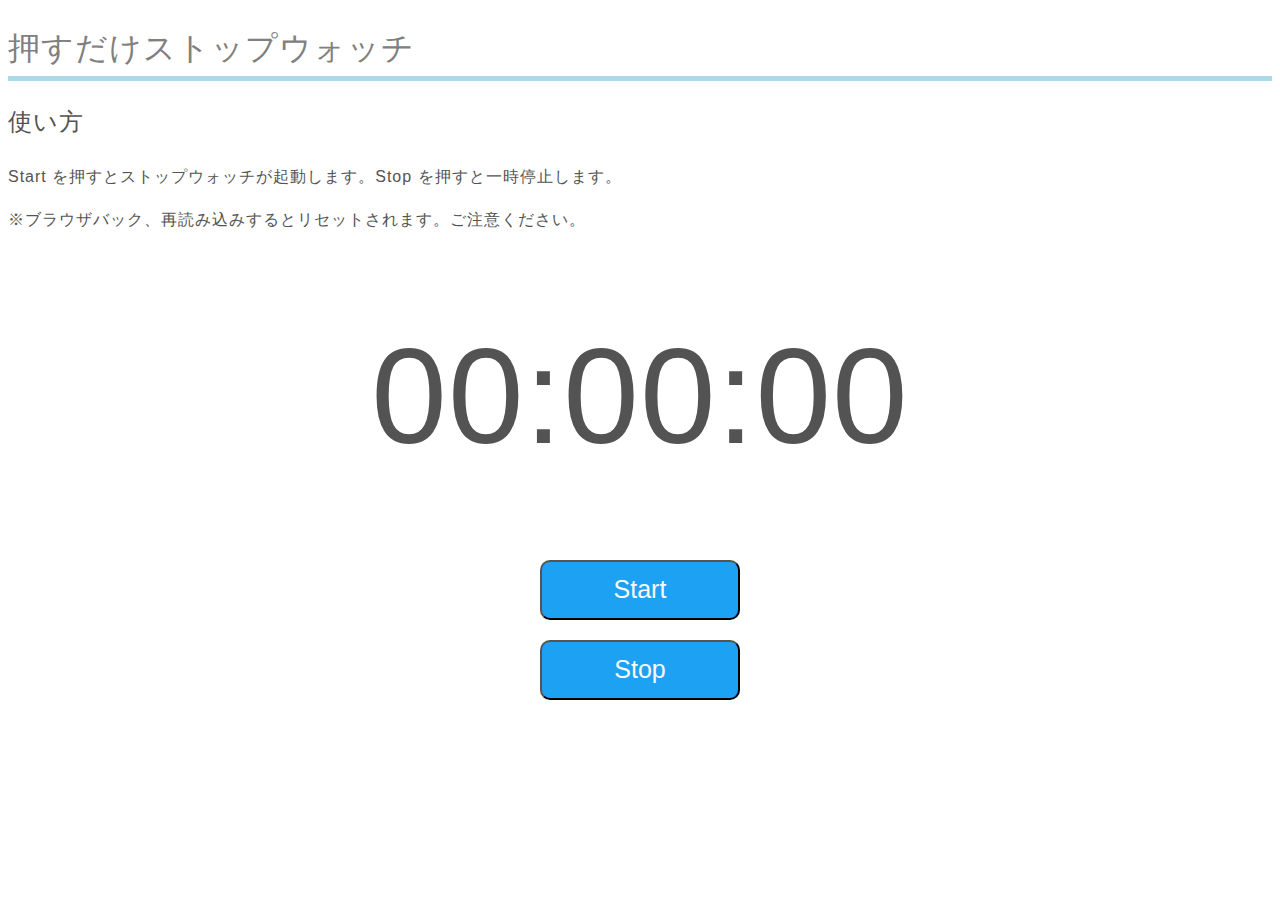
<file: index.html>
<!DOCTYPE html>
<html lang="ja">

<head>
	<meta charset="UTF-8">
	<!-- <meta http-equiv="X-UA-Compatible" content="IE=edge"> -->
	<meta name="viewport" content="width=device-width, initial-scale=1.0">
	<title>ストップウォッチ</title>
	<link rel="stylesheet" href="style.css">
</head>

<body>
	<div class="contents">
	<h1>押すだけストップウォッチ</h1>
	<h2>使い方</h2>
	<p>Start を押すとストップウォッチが起動します。Stop を押すと一時停止します。</p>
	<!-- <p>※秒数がおかしくなるのでダブルクリックしないようにしてください。</p> -->
	<!-- ダブルクリック可能にしました -->
	<p>※ブラウザバック、再読み込みするとリセットされます。ご注意ください。</p>


	<p id="timer" class="time"></p>
	<div class="btnbox">
		<div class="btn"><button id="start">Start</button></div>
		<div class="btn"><button id="stop">Stop</button></div>
	</div>
</div>
	<script src="mysw.js"></script>
</body>

</html>
</file>
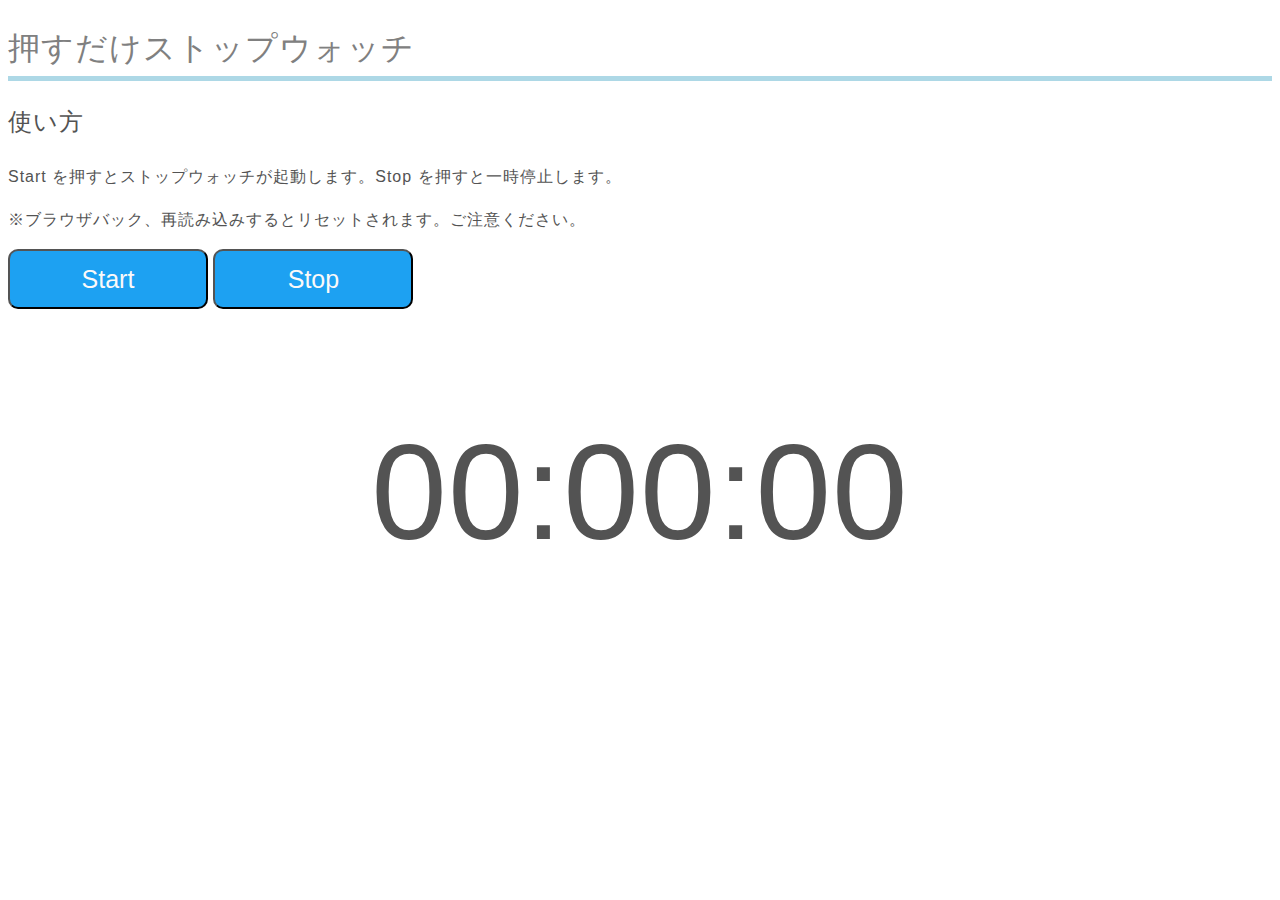
<file: mysw.html>
<!DOCTYPE html>
<html lang="ja">
<head>
	<meta charset="UTF-8">
	<meta http-equiv="X-UA-Compatible" content="IE=edge">
	<meta name="viewport" content="width=device-width, initial-scale=1.0">
	<title>ストップウォッチ</title>
	<link rel="stylesheet" href="style.css">
</head>
<body>
	<h1>押すだけストップウォッチ</h1>
	<h2>使い方</h2>
	<p>Start を押すとストップウォッチが起動します。Stop を押すと一時停止します。</p>
	<!-- <p>※秒数がおかしくなるのでダブルクリックしないようにしてください。</p> -->
	<!-- ダブルクリック可能にしました -->
	<p>※ブラウザバック、再読み込みするとリセットされます。ご注意ください。</p>

	<button id="start">Start</button>
	<button id="stop">Stop</button>
	<p id="timer" class ="time"></p>

	<script src="mysw.js"></script>
</body>
</html>
</file>
<file: style.css>
*{
	box-sizing: border-box;
}

html {
	font-size: 100%;
	font-family: 'Hiragino Sans', sans-serif;
	line-height: 1.7;
	letter-spacing: 1px;
  }
h1,h2, h3, h4, h5, h6,th{
	font-weight: normal;
}
h1{
	border-bottom: 5px solid lightblue;
	color: grey;
}
/* .idpass{
	width: 100px;
	height: 20px;
} */
button{ 
	width: 200px;
	height: 60px;
	background-color: #1da1f2;
	color: rgb(251, 249, 249);
	margin-bottom: 20px;
	/* margin-left:30px; */
	font-size: 25px;
	border-radius: 10px;
	box-shadow: 0;
	cursor: pointer;
 }
/* .btn{
	float:left;
} */
 body{
	color: rgb(83, 83, 83);
 }
 .btnbox{
	/* display: inline-block; */
	text-align: center;
	/* float: left; */
 }
 .time{
	font-size: 850%;
	text-align: center;
	display: block;
	line-height: 0.4;
 }
 /* .contents{
	width:100%
 } */
@media (max-width:670px){
	.time{
		font-size: 350%;
		text-align: center;
	 }
	 h1{
		font-size: 25px;
	 }
	 /* button{ */
		/* width: 50%; */
		/* padding:5%; */
	 /* } */
	 /* .btn{ */
		/* width:20%; */
		/* margin-left:10px;
		margin-right: 10px; */
		/* float:left; */
	 /* } */
	 button{
		width:70%;
		text-align: center;
	 }

}
</file>
